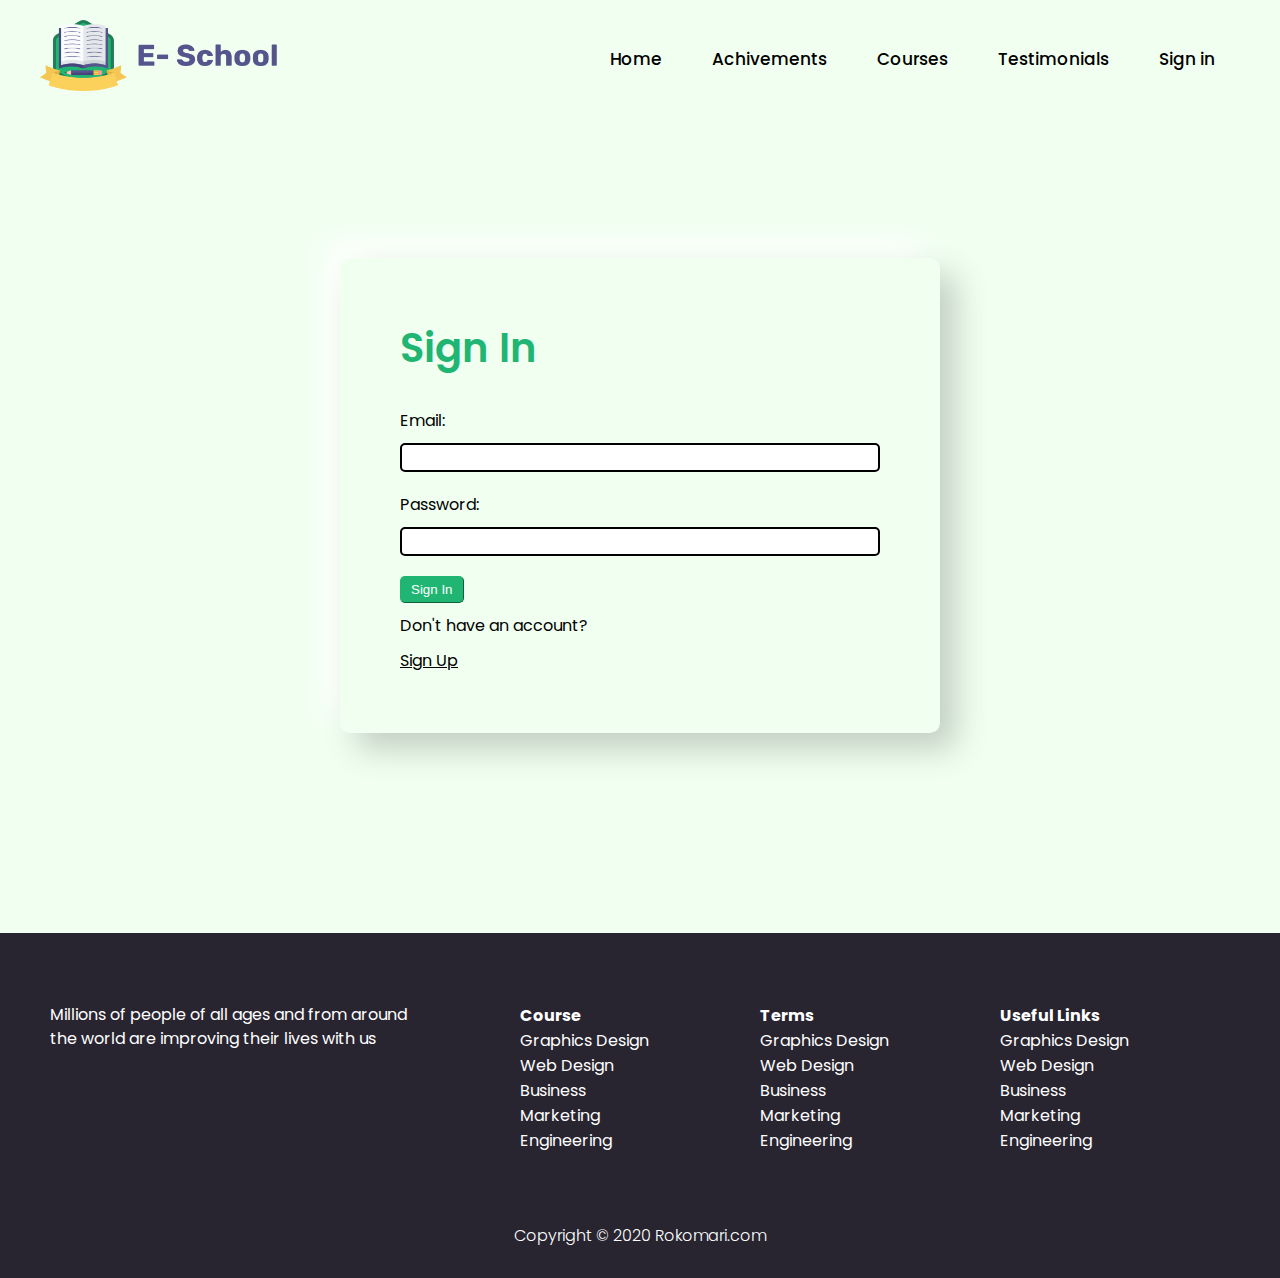
<file: signin.html>
<!DOCTYPE html>
<html>
<head>
	<title>E-School</title>
	<link rel="stylesheet" href="css/style.css">
	<link rel="icon" href="images/logosmall.png">
</head>
<body>

	<div class="banner">
		<header class="flex">
			<div class="logo"><a href="index.html"><img src="images/Logo.png"></a></div>
			<nav>
				<ul>
					<li><a href="index.html">Home</a></li>
					<li><a href="index.html#achiv">Achivements</a></li>
					<li><a href="index.html#cours">Courses</a></li>
					<li><a href="index.html#test">Testimonials</a></li>
					<li><a href="signin.html">Sign in</a></li>
				</ul>
			</nav>
		</header>

		<section class="signup">
			<h1>Sign In</h1>
			<form>
				<label for="email">Email:</label>
				<input type="email" id="email" name="email" autocomplete="off">

				<label for="password">Password:</label>
				<input type="password" id="password" name="password">

				<button type="submit">Sign In</button>

				<span>Don't have an account?</span>
				<a href="signup.html">Sign Up</a>
			</form>
		</section>
	

	
	<!-- footer starts here -->
	<footer>
		<sector class="container flex">
			<div class="col3-1">
				<div class="box">
					<p>Millions of people of all ages and from around the world are improving their lives with us</p>
				</div>
			</div>
			<div class="col3-2">
				<div class="box">
					<ul>
						<li><strong>Course</strong></li>
						<li><a href="#">Graphics Design</a></li>
						<li><a href="#">Web Design</a></li>
						<li><a href="#">Business</a></li>
						<li><a href="#">Marketing</a></li>
						<li><a href="#">Engineering</a></li>
					</ul>
				</div>
			</div>
			<div class="col3-2">
				<div class="box">
					<ul>
						<li><strong>Terms</strong></li>
						<li><a href="#">Graphics Design</a></li>
						<li><a href="#">Web Design</a></li>
						<li><a href="#">Business</a></li>
						<li><a href="#">Marketing</a></li>
						<li><a href="#">Engineering</a></li>
					</ul>
				</div>
			</div>
			<div class="col3-2">
				<div class="box">
					<ul>
						<li><strong>Useful Links</strong></li>
						<li><a href="#">Graphics Design</a></li>
						<li><a href="#">Web Design</a></li>
						<li><a href="#">Business</a></li>
						<li><a href="#">Marketing</a></li>
						<li><a href="#">Engineering</a></li>
					</ul>
				</div>
			</div>
		</sector>
		<h6 class="copy">Copyright &copy; 2020 Rokomari.com</p>
	</footer>
	<!-- footer ends here -->
	</div>

</body>
</html>
</file>
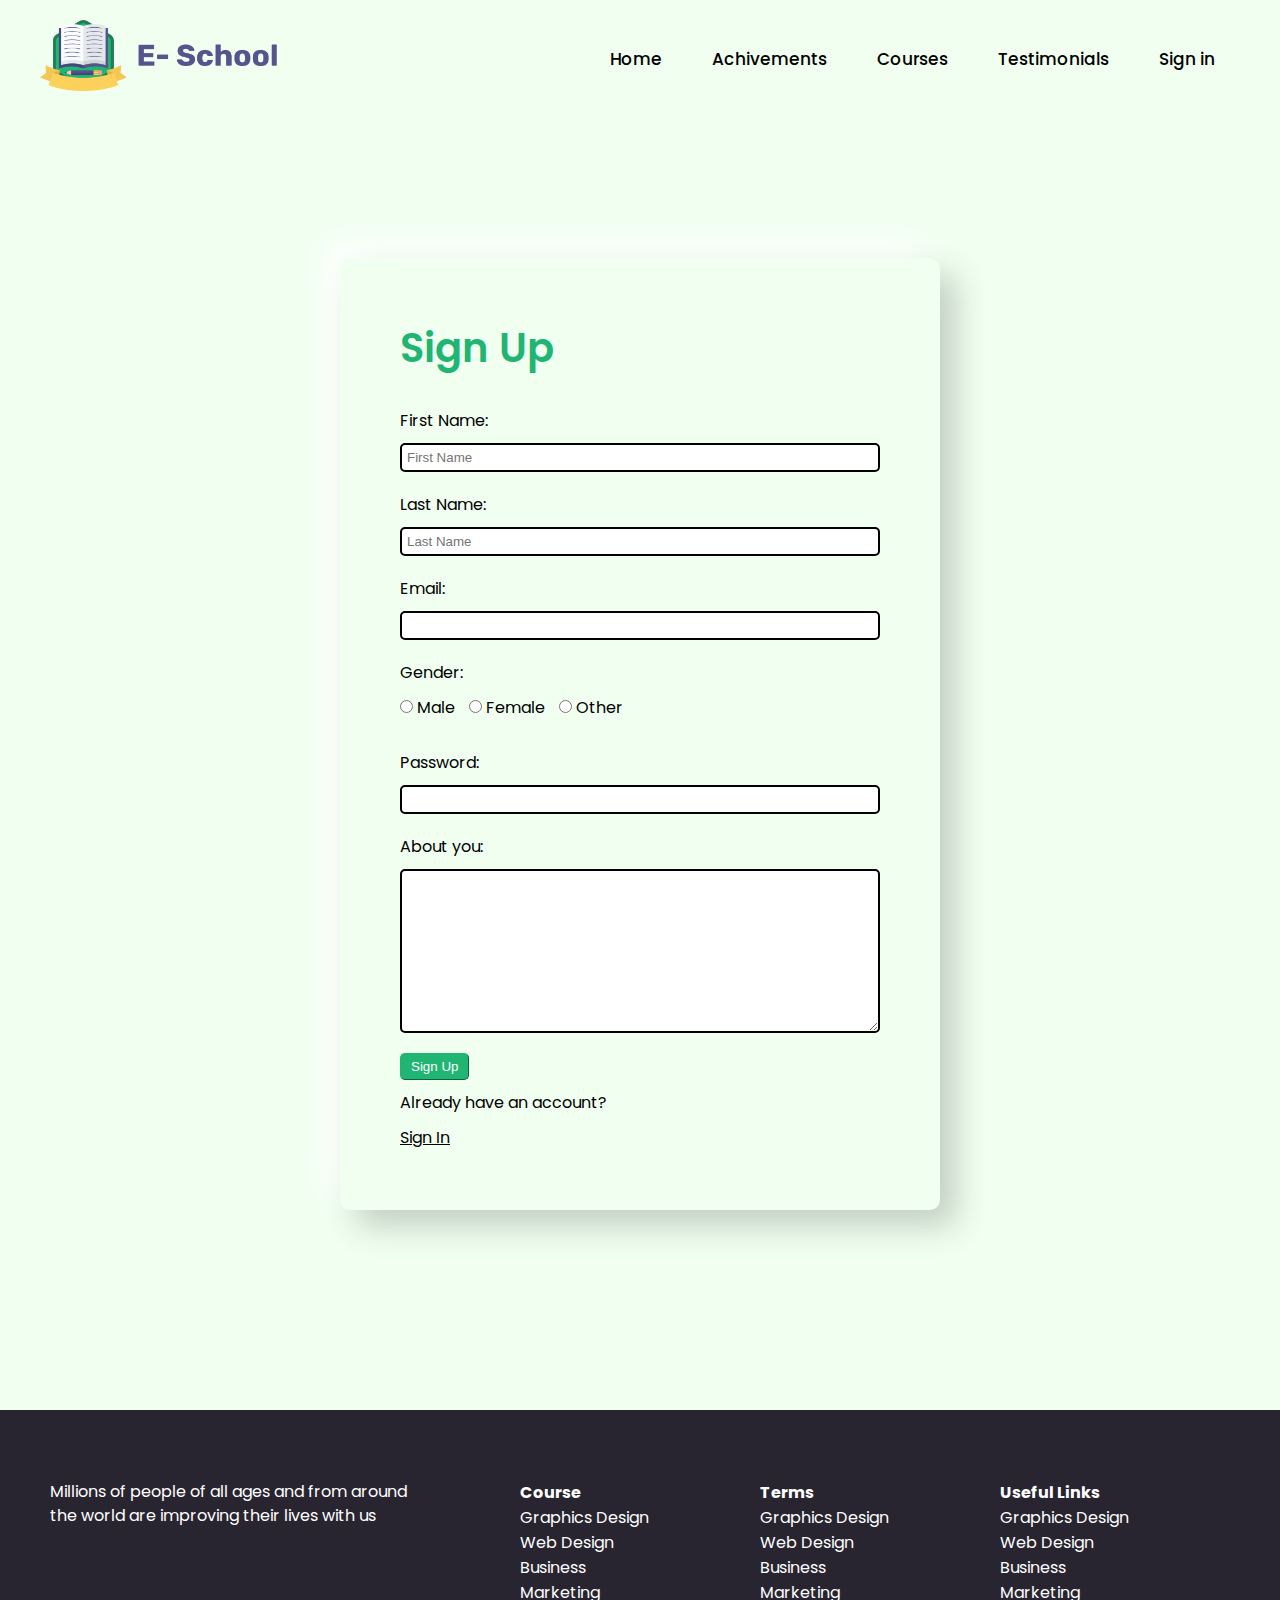
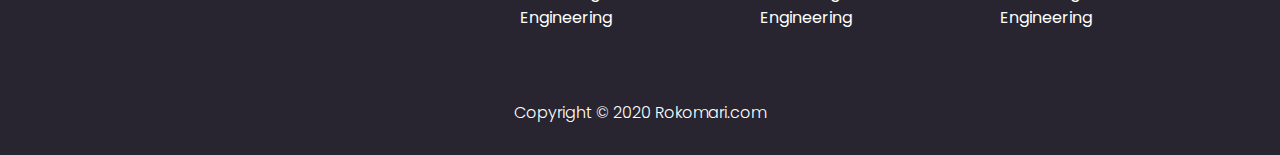
<file: signup.html>
<!DOCTYPE html>
<html>
<head>
	<title>E-School</title>
	<link rel="stylesheet" href="css/style.css">
	<link rel="icon" href="images/logosmall.png">
</head>
<body>

	<div class="banner">
		<header class="flex">
			<div class="logo"><a href="index.html"><img src="images/Logo.png"></a></div>
			<nav>
				<ul>
					<li><a href="index.html">Home</a></li>
					<li><a href="index.html#achiv">Achivements</a></li>
					<li><a href="index.html#cours">Courses</a></li>
					<li><a href="index.html#test">Testimonials</a></li>
					<li><a href="signin.html">Sign in</a></li>
				</ul>
			</nav>
			</nav>
		</header>

		<section class="signup">
		<h1>Sign Up</h1>
		<!-- form starts here -->
		<form>
			<label for="fname" >First Name:</label>
			<input type="name" id="fname" placeholder="First Name" name="name" autocomplete="off">

			<label for="lname">Last Name:</label>
			<input type="name" id="lname" name="name" placeholder="Last Name" autocomplete="off">

			<label for="email">Email:</label>
			<input type="email" id="email" name="email" autocomplete="off">

			<span>Gender:</span>
				<input type="radio" id="male" name="gender">
				<label for="male">Male</label>

				<input type="radio" id="female" name="gender">
				<label for="female">Female</label>

				<input type="radio" id="other" name="gender">
				<label for="other">Other</label><br><br>

			<label for="password">Password:</label>
			<input type="password" id="password" name="password">

			<label for="about">About you:</label>
			<textarea rows="10" id="about"></textarea>

			<button type="submit">Sign Up</button>

			<span>Already have an account?</span>
			<a href="signin.html">Sign In</a>
		</form>
		<!-- form ends here -->
	</section>
	

	
	<!-- footer starts here -->
	<footer>
		<sector class="container flex">
			<div class="col3-1">
				<div class="box">
					<p>Millions of people of all ages and from around the world are improving their lives with us</p>
				</div>
			</div>
			<div class="col3-2">
				<div class="box">
					<ul>
						<li><strong>Course</strong></li>
						<li><a href="#">Graphics Design</a></li>
						<li><a href="#">Web Design</a></li>
						<li><a href="#">Business</a></li>
						<li><a href="#">Marketing</a></li>
						<li><a href="#">Engineering</a></li>
					</ul>
				</div>
			</div>
			<div class="col3-2">
				<div class="box">
					<ul>
						<li><strong>Terms</strong></li>
						<li><a href="#">Graphics Design</a></li>
						<li><a href="#">Web Design</a></li>
						<li><a href="#">Business</a></li>
						<li><a href="#">Marketing</a></li>
						<li><a href="#">Engineering</a></li>
					</ul>
				</div>
			</div>
			<div class="col3-2">
				<div class="box">
					<ul>
						<li><strong>Useful Links</strong></li>
						<li><a href="#">Graphics Design</a></li>
						<li><a href="#">Web Design</a></li>
						<li><a href="#">Business</a></li>
						<li><a href="#">Marketing</a></li>
						<li><a href="#">Engineering</a></li>
					</ul>
				</div>
			</div>
		</sector>
		<h6 class="copy">Copyright &copy; 2020 Rokomari.com</p>
	</footer>
	<!-- footer ends here -->
	</div>

</body>
</html>
</file>
<file: css/style.css>
@import url('https://fonts.googleapis.com/css2?family=Poppins:wght@100;200;300;400;500;600;700;800;900&display=swap');
*{
    padding: 0;
    margin: 0;
    box-sizing: border-box;
    -webkit-box-sizing: border-box;
    -moz-box-sizing: border-box;
    scroll-behavior:smooth;
}
body{
    font-family: 'Poppins', sans-serif;
    font-size: 16px;
        
}
li{
    list-style-type: none;
}
a{
    text-decoration: none;
}
.flex{
    display: flex;
    flex-wrap: wrap;
}
img{
    max-width: 100%
}
h1{
    font-size: 40px;
    font-weight: 700;
    padding-right: 50px;
}
h2{
}
h3{
    font-size: 20px;
    font-weight: 600;
}
p{
    font-weight: 400;
    line-height: 2.5;
}
span{}
.box{
    float: 0 0 auto;
}
.container{
    max-width: 1200px;
        min-width: 900px;
    margin: auto;
    padding: 70px 0px;
}
/****banner****/
.bttn{
    display: inline-block;
    background: #21B573;
    border-radius: 30px;
    color: white;
    padding: 10px 20px;
}
.bttn:hover{
}
.banner{
    background: #F0FFF0;
}
.logo{
    width: 20%;
}
.logo img{}
header{
    max-width: 1200px;
    min-width: 900px;
    display: flex;
    margin: auto;
    align-items: center;
    padding-top: 20px;
    padding-bottom: 60px;
}
header nav{
    width: 80%;
}
header nav ul{
    justify-content: flex-end;
    display: flex;
}
header nav ul li{}
header nav ul li a{
    padding: 10px 25px;
    color: black;
    font-size: 17px;
    font-weight: 500;
    display: inline-block;
}
header nav ul li a:hover{
    background: #21B573;
    border-radius: 30px;
    color: white;
}
/****first sector****/
.text{
    width: 50%;
    padding-right: 40px;
}
.text span{
    color: #FB6E3D;
    font-weight: 500;
    font-size: 22px;
}
.text h1{
    font-size: 60px;
}
.text h1 span{
    color: #21B573 !important;
    font-weight: inherit !important;
    font-size: inherit;
}
.text p{
    padding: 25px 0px;
}
.text a{}
.text a:hover{}
.illimage{
    width: 50%;
}
.illimage img{
    height: 330px;
}
/****second sector****/
.col1{
    width: 25%;
    padding: 15px;
}
.col1:hover{}
.col1 .box{
    text-align: center;
    background: #F0FFF0;
    padding: 50px;
    transition-duration: 0.3s;
}
.col1 .box:hover{
    background: white;
    box-shadow: -1px 9px 20px 0px #c7c7c7;
}
.col1 .box img{
    height: 140px;
    padding: 15px 0px;
}
.col1 .box h3{}
.col1 .box p{
}
.onln{
    text-align: center;
}
.onln h1{}
/****third sector****/
.col2{
    width: 33.33%;
    padding: 0px 10px;
}
.col2:hover{}
.col2 .box{
    background: white;
    box-shadow: -1px 9px 20px 0px #c7c7c7;
    padding: 20px;
    border-radius: 10px;
    transition-duration: 0.3s;
}
.col2 .box:hover{transform: scale(1.1);}
.col2 .box img{
    padding-bottom: 20px;
}
.col2 .box h3{}
.col2 .box p{
    padding-bottom: 10px;
}
.col2 .box a{}
.col2 .box a:hover{}
.col2 .box div{
    justify-content: space-between;
    padding-top: 15px;
}
.col2 .box div div{
    display: flex;
}
.col2 .box div div img{
    width: 25px;
}
.col2 .box div div span{
}
.date img{padding-right: 5px;}
.date span{}
.seats img{
    padding-right: 5px;
}
.seats span{}
/****testimonial****/
.user{
    padding-left: 100px;
}
.user img{
    height: 150px;
}
.test{
    width: 75%;
    padding-right: 100px;
    padding: 30px 0px;
}
.test p{
    line-height: 2.0;
    padding-left: 50px;
    text-align: justify;
}
/****footer****/
footer{
    background: #282531;
}
.col3-1{
    width: 40%;
    padding-left: 10px;
}
.col3-1 .box{
    padding-right: 100px;
}
.col3-1 .box p{
    line-height: 1.5;
    color: white;
}
.col3-2{
    width: 20%;
}
.col3-2 .box{}
.col3-2 .box p{}
.col3-2 .box ul{}
.col3-2 .box ul li{}
.col3-2 .box ul li strong{
    color: white;
    font-weight: 700;
}
.col3-2 .box ul li a{
    color: white;
}
.col3-2 .box ul li a:hover{
    color: #21B573;
}
.copy{
    text-align: center;
    color: white;
    font-size: 16px;
    font-weight: 300;
    /* padding-top: 0px; */
    padding-bottom: 30px;
}
/*****Sign up*******/
/*** Signup css ***/

.signup{
    padding: 60px;
    color: white;
    margin-top: 100px;
    width: 600px;
    /* margin: auto; */
    margin-bottom: 200px;
    margin-left: auto;
    border-radius: 10px;
    margin-right: auto;
    background: #F0FFF0;
    box-shadow:  16px 16px 32px #c2cfc2, 
             -16px -16px 32px #ffffff;
}
.signup h1{
    color: #21B573;
    margin-bottom: 30px;
    font-weight: 600;
}
.signup form{}
.signup form label{
    display: inline-block;
    margin-top: 0px;
    margin-bottom: 5px;
    margin-right: 10px;
    color: black;
}
.signup form input{
    outline: none;
    border: 2px solid;
}
.signup form input:focus{
    border: 2px solid #21b573;
}
.signup form input[type="name"], input[type="email"], textarea, input[type="password"]{
    display: block;
    padding: 5px 5px;
    width: 100%;
    margin-bottom: 20px;
    border-radius: 5px;
    margin-top: 5px;
    outline: none;
}

.signup form input[type="email"]{
}
.signup form {
}
.signup form input[type="skills"]{}
.signup form {
}
.signup form input[type="radio"]{}
.signup form input[type="checkbox"]{}
.signup form button{
    font-weight: 600;
    padding: 5px 10px;
    border-radius: 5px;
    background: #21B573;
    border-width: 1px;
    color: white;
    border-color: #21B573;
    font-weight: 500;
}
.signup form button:hover{
    color: black;
    background: white;
}
.signup form textarea{
    border: 2px solid #000000;
}
.signup form textarea:focus{
    border: 2px solid #21b573;
}
.signup span{
    display: block;
    margin: 10px 0px;
    color: black;
}
.signup a{
    text-decoration: underline;
    color: black;
}
.signup a:hover{
    color: #21B573;
}
</file>
